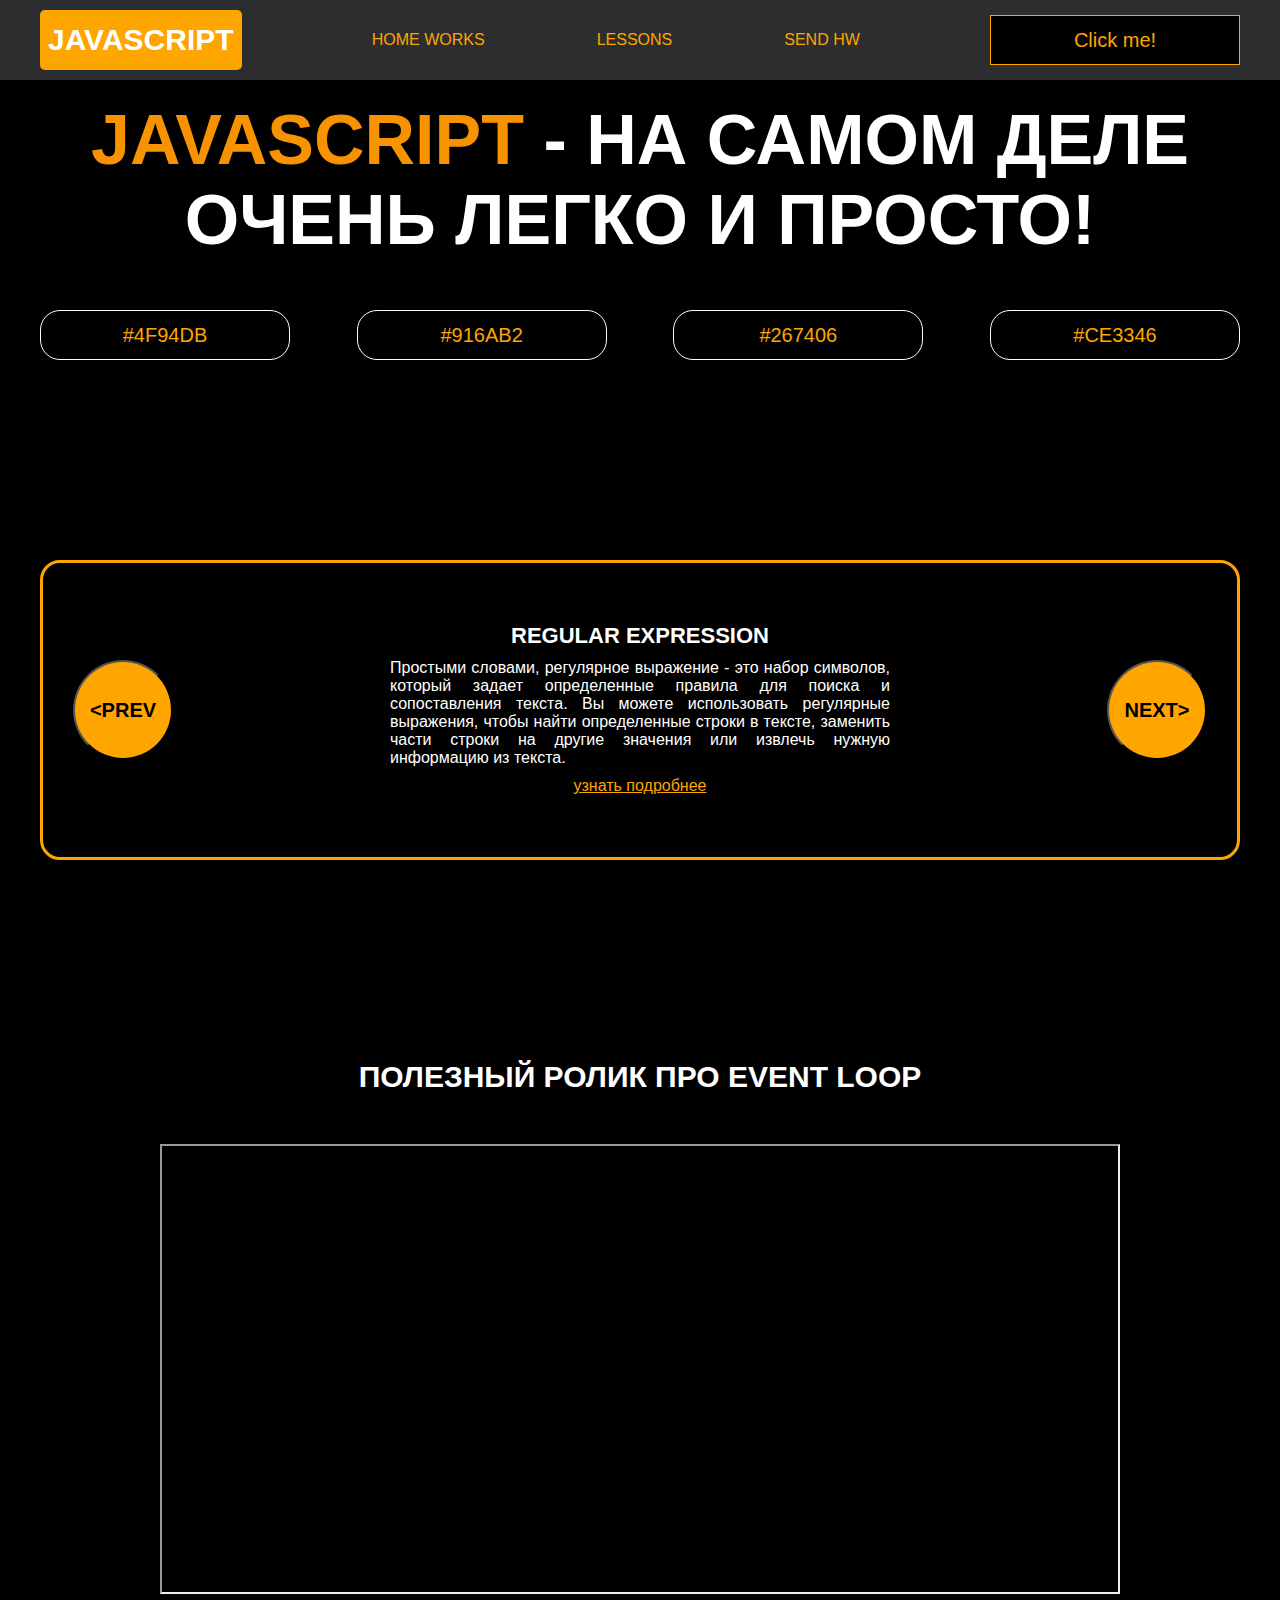
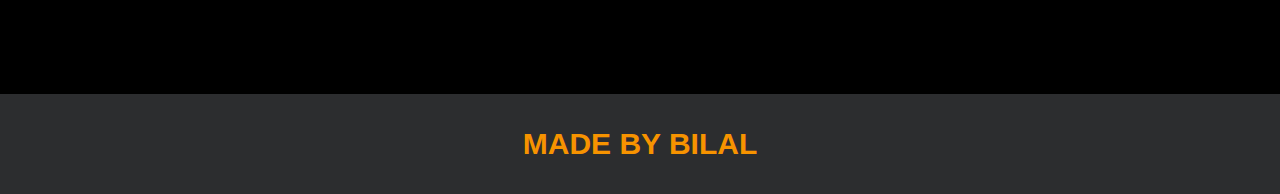
<file: index.html>
<!DOCTYPE html>
<html lang="en">
<head>
    <meta charset="UTF-8">
    <title>Java Script</title>
    <link rel="stylesheet" href="css/style.css">
    <link rel="stylesheet" href="css/core.css">
</head>
<body>

<div class="wrapper">
    <div class="header">
        <div class="container">
            <div class="inner_header">
                <a href="index.html">
                    <div class="logotype">
                        <h2>JavaScript</h2>
                    </div>
                </a>
                <ul class="menu">
                    <li class="menu_link">
                        <a href="pages/home_works.html">Home Works</a>
                    </li>
                    <li class="menu_link">
                        <a href="pages/lessons.html">Lessons</a>
                    </li>
                    <li class="menu_link">
                        <a href="https://t.me/NurDinBuy16" target="_blank">Send hw</a>
                    </li>
                </ul>
                <button class="btn" id="btn-get">Click me!</button>
            </div>
        </div>
    </div>
    <div class="main_block">
        <div class="container">
            <div class="inner_main">
                <h1><strong id="js-color">JavaScript</strong> - на самом деле очень легко и просто!</h1>
                <div class="colors-buttons">
                    <button class="btn btn-color"></button>
                    <button class="btn btn-color"></button>
                    <button class="btn btn-color"></button>
                    <button class="btn btn-color"></button>
                </div>
            </div>
        </div>
    </div>
    <div class="slider_block">
        <div class="container">
            <div class="inner_slider">
                <div class="slider">
                    <button class="btn-slide" id="prev">&lt;prev</button>
                    <div class="slide active_slide">
                        <div class="slide_card">
                            <h3>regular expression</h3>
                            <p>Простыми словами, регулярное выражение - это набор символов, который задает определенные правила для поиска и сопоставления текста. Вы можете использовать регулярные выражения, чтобы найти определенные строки в тексте, заменить части строки на другие значения или извлечь нужную информацию из текста.</p>
                            <a href="https://developer.mozilla.org/ru/docs/Web/JavaScript/Guide/Regular_expressions" target="_blank">узнать подробнее</a>
                        </div>
                    </div>
                    <div class="slide">
                        <div class="slide_card">
                            <h3>recursion</h3>
                            <p>Простыми словами, рекурсия - это, когда функция делает повторяющиеся вызовы самой себя для решения задачи, пока не достигнет определенного условия выхода из рекурсии.</p>
                            <a href="https://learn.javascript.ru/recursion" target="_blank">узнать подробнее</a>
                        </div>
                    </div>
                    <div class="slide">
                        <div class="slide_card">
                            <h3>json</h3>
                            <p>Простыми словами, JSON - это способ представления данных в виде текста, чтобы они могли быть легко поняты и использованы различными программами. Он использует простые правила для описания объектов и массивов, а также для представления простых типов данных, таких как строки, числа, логические значения и т.д.</p>
                            <a href="https://developer.mozilla.org/ru/docs/Learn/JavaScript/Objects/JSON" target="_blank">узнать подробнее</a>
                        </div>
                    </div>
                    <div class="slide">
                        <div class="slide_card">
                            <h3>event loop</h3>
                            <p>Простыми словами, event loop похож на дежурного, который непрерывно проверяет, произошло ли какое-либо событие, и реагирует на него, когда оно происходит. Он имеет список задач, которые нужно выполнить, и он перебирает этот список событий одно за другим, обрабатывая каждое событие, когда оно наступает.</p>
                            <a href="https://highload.today/kak-ustroen-event-loop-v-javascript-parallelnaya-model-i-tsikl-sobytij/" target="_blank">узнать подробнее</a>
                        </div>
                    </div>
                    <button class="btn-slide" id="next">next&gt;</button>
                </div>
            </div>
        </div>
    </div>
    <div class="block_video">
        <div class="container">
            <h3>Полезный ролик про Event Loop</h3>
            <div class="inner_block_video">
                <iframe width="80%" height="450" src="https://www.youtube.com/embed/zDlg64fsQow" title="YouTube video player" frameborder="2" allow="autoplay; clipboard-write; encrypted-media; gyroscope; picture-in-picture; web-share" allowfullscreen></iframe>
            </div>
        </div>
    </div>
    <div class="footer">
        <div class="container">
            <a href="https://www.youtube.com/watch?v=dQw4w9WgXcQ&pp=ygUIcmlja3JvbGw%3D" target="_blank">
                <div class="inner_footer">
                    <h2>Made by Bilal</h2>
                </div>
            </a>
        </div>
    </div>
</div>

<div class="modal">
    <div class="modal_dialog">
        <div class="modal_content">
            <form action="#">
                <div class="modal_close">&times;</div>
                <div class="modal_title">Мы свяжемся с вами как можно быстрее!</div>
                <input required placeholder="Ваше имя" name="name" type="text" class="modal_input">
                <input required placeholder="Ваш номер телефона" name="phone" type="phone" class="modal_input">
                <button class="btn btn_dark btn_min">Перезвонить мне</button>
            </form>
        </div>
    </div>
</div>

</body>
<script src="js/main.js"></script>
<script src="js/modal.js"></script>
</html>
</file>
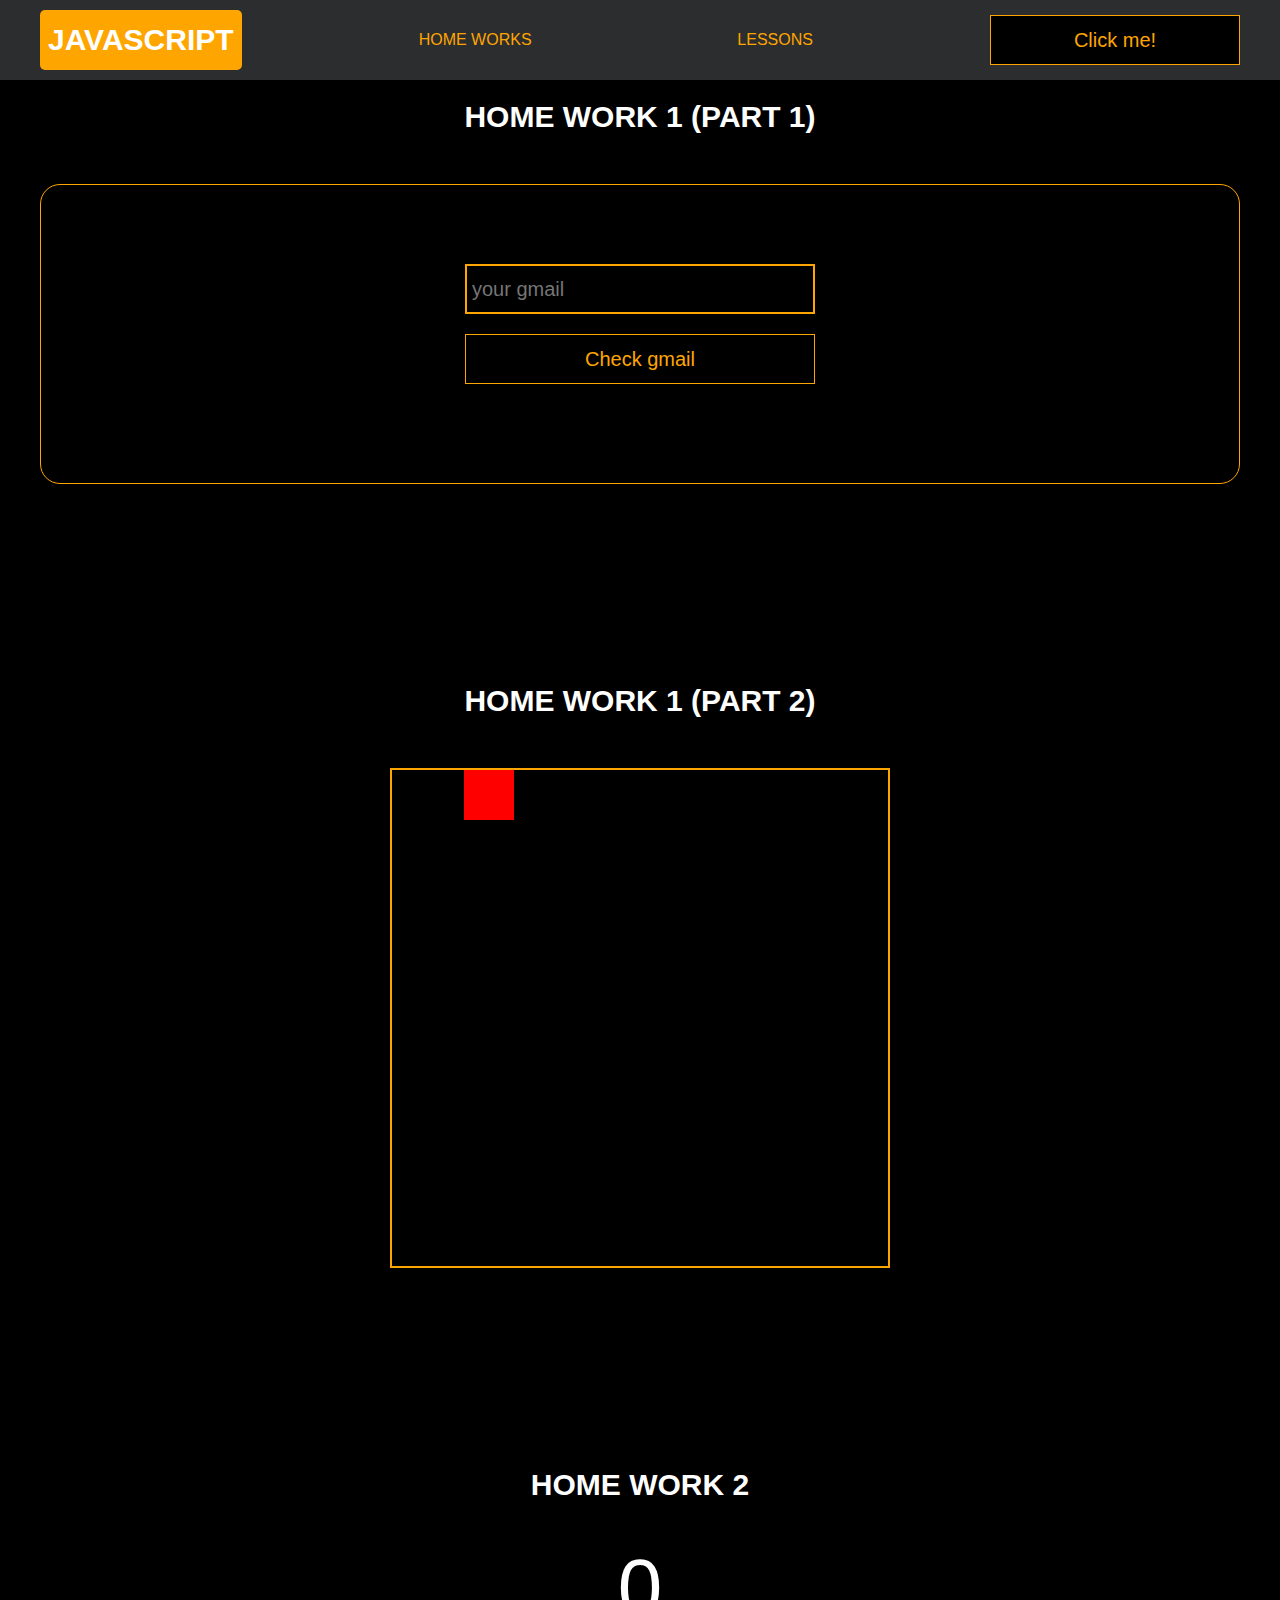
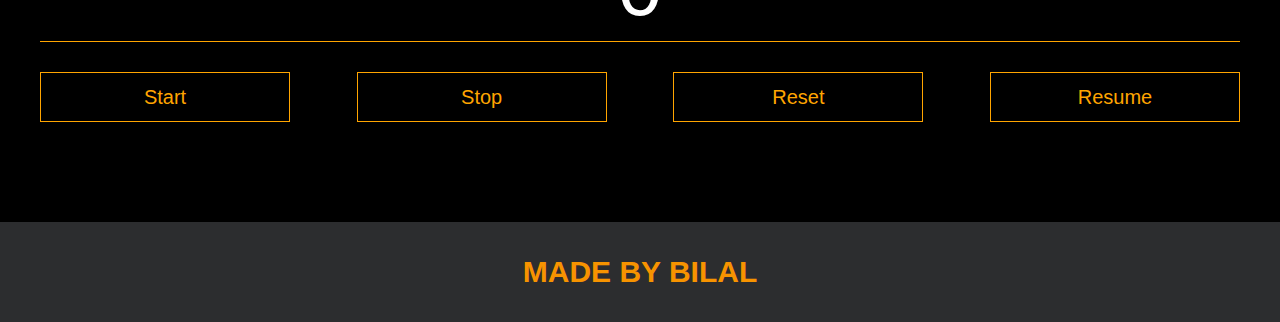
<file: pages/home_works.html>
<!DOCTYPE html>
<html lang="en">
<head>
    <meta charset="UTF-8">
    <title>Home Works</title>
    <link rel="stylesheet" href="../css/style.css">
    <link rel="stylesheet" href="../css/core.css">
    <link rel="stylesheet" href="../css/home_works.css">
</head>
<body>

<div class="wrapper">
    <div class="header">
        <div class="container">
            <div class="inner_header">
                <a href="../index.html">
                    <div class="logotype">
                        <h2>Java<span>Script</span></h2>
                    </div>
                </a>
                <ul class="menu">
                    <li class="menu_link">
                        <a href="../pages/home_works.html">Home Works</a>
                    </li>
                    <li class="menu_link">
                        <a href="../pages/lessons.html">Lessons</a>
                    </li>
                </ul>
                <button class="btn" id="btn-get">Click me!</button>
            </div>
        </div>
    </div>
    <div class="gmail_block">
        <div class="container">
            <h3>Home work 1 (part 1)</h3>
            <div class="inner_gmail_block">
                <div class="form_gmail">
                    <label for="gmail_input"></label>
                    <input type="text" id="gmail_input" placeholder="your gmail">
                    <button class="btn" id="gmail_button">Check gmail</button>
                    <span class="checker" id="gmail_result"></span>
                </div>
            </div>
        </div>
    </div>
    <div class="move_block">
        <div class="container">
            <h3>Home work 1 (part 2)</h3>
            <div class="inner_move_block">
                <div class="parent_block">
                    <div class="child_block"></div>
                </div>
            </div>
        </div>
    </div>
    <div class="stopwatch">
        <div class="container">
            <h3>Home work 2 </h3>
            <div class="time">
                <div class="time_block">
                    <div class="interval" id="seconds">0</div>
                </div>
            </div>
            <div class="time_buttons">
                <button class="btn" id="start">Start</button>
                <button class="btn" id="stop">Stop</button>
                <button class="btn" id="reset">Reset</button>
                <button class="btn" id="resume">Resume</button>
            </div>
        </div>
    </div>
    <div class="footer">
        <div class="container">
            <a href="https://www.youtube.com/watch?v=dQw4w9WgXcQ&pp=ygUIcmlja3JvbGw%3D" target="_blank">
                <div class="inner_footer">
                    <h2>Made by Bilal</h2>
                </div>
            </a>
        </div>
    </div>
</div>

<div class="modal">
    <div class="modal_dialog">
        <div class="modal_content">
            <form action="#">
                <div class="modal_close">&times;</div>
                <div class="modal_title">Мы свяжемся с вами как можно быстрее!</div>
                <input required placeholder="Ваше имя" name="name" type="text" class="modal_input">
                <input required placeholder="Ваш номер телефона" name="phone" type="phone" class="modal_input">
                <button class="btn btn_dark btn_min">Перезвонить мне</button>
            </form>
        </div>
    </div>
</div>

</body>
<script src="../js/home_works.js"></script>
<script src="../js/modal.js"></script>
</html>
</file>
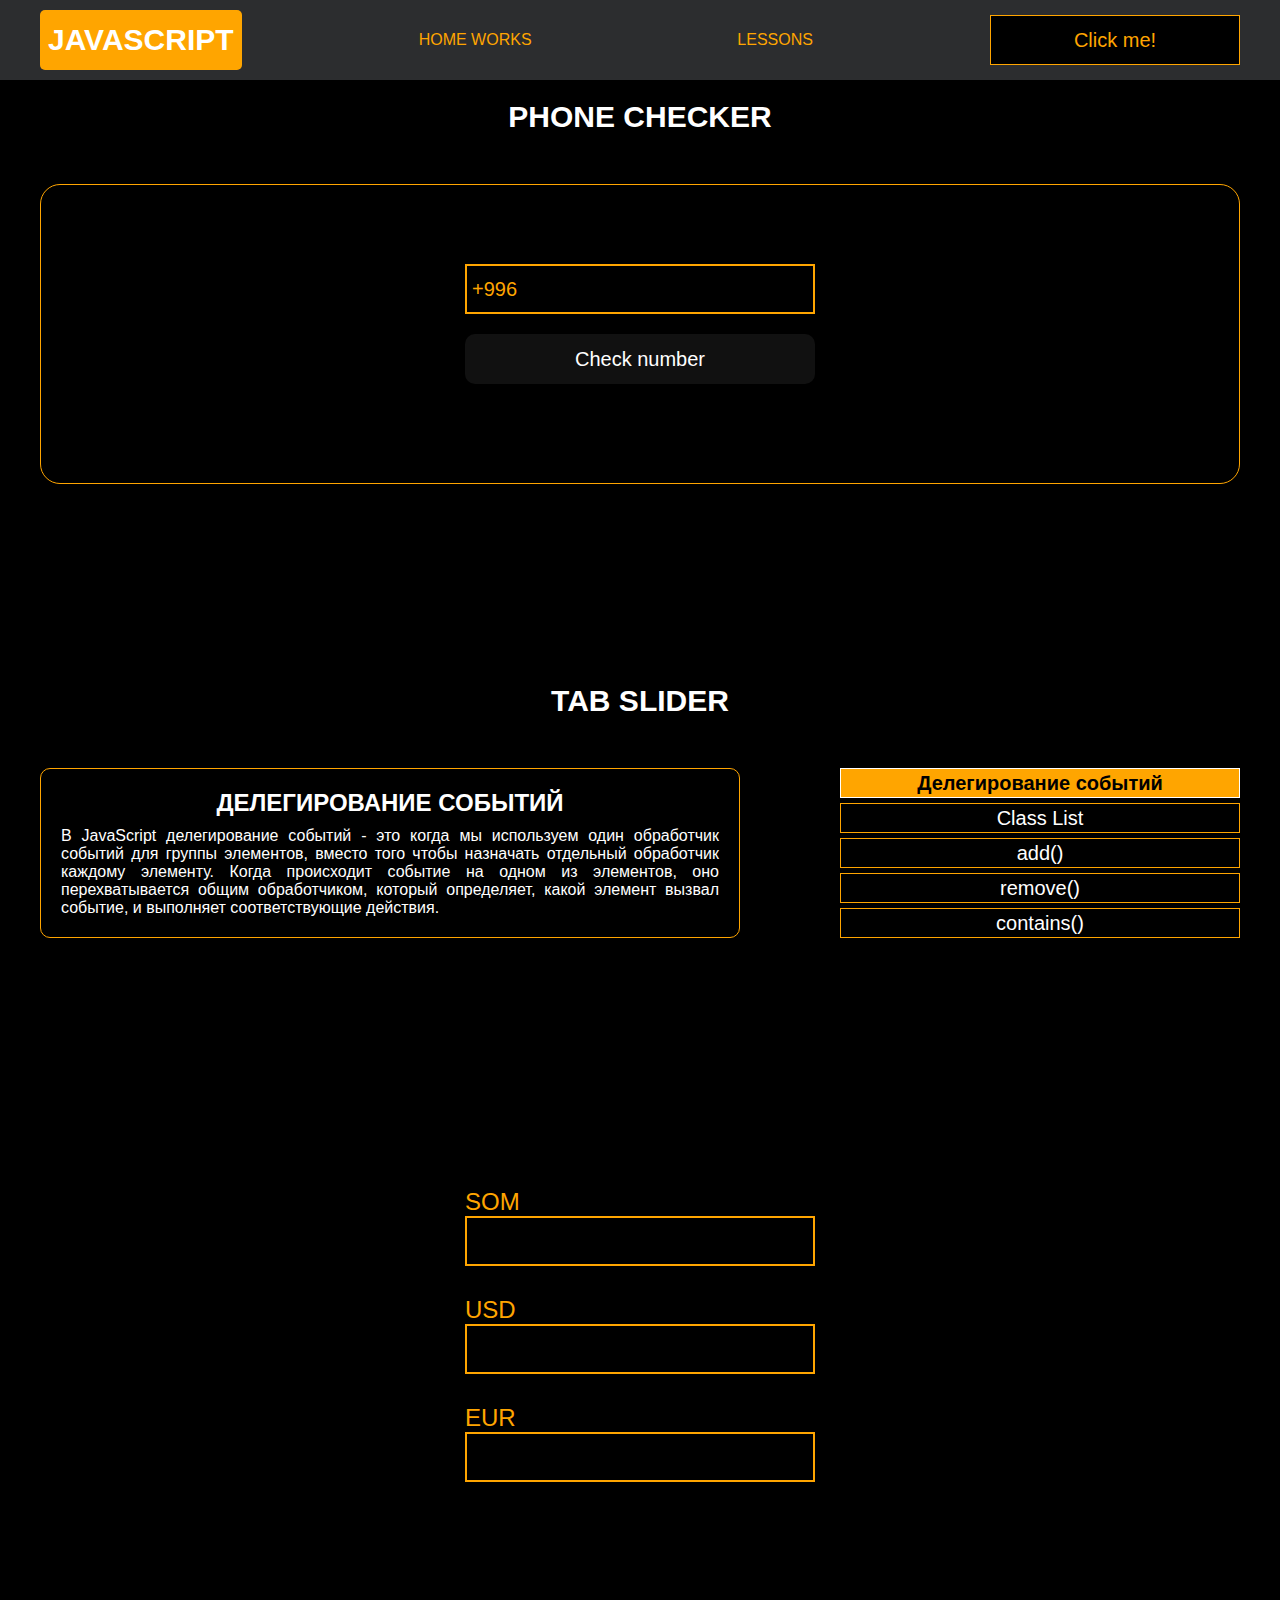
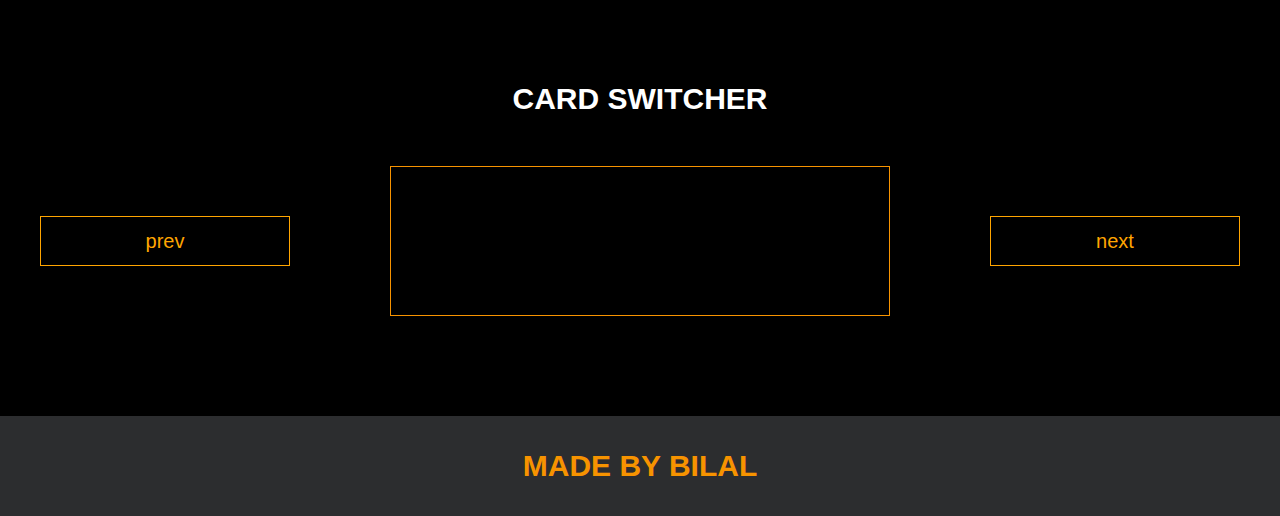
<file: pages/lessons.html>
<!DOCTYPE html>
<html lang="en">

<head>
    <meta charset="UTF-8">
    <title>Lessons</title>
    <link rel="stylesheet" href="../css/style.css">
    <link rel="stylesheet" href="../css/core.css">
    <link rel="stylesheet" href="../css/lessons.css">
</head>

<body>

<div class="wrapper">
    <div class="header">
        <div class="container">
            <div class="inner_header">
                <a href="../index.html">
                    <div class="logotype">
                        <h2>Java<span>Script</span></h2>
                    </div>
                </a>
                <ul class="menu">
                    <li class="menu_link">
                        <a href="../pages/home_works.html">Home Works</a>
                    </li>
                    <li class="menu_link">
                        <a href="../pages/lessons.html">Lessons</a>
                    </li>
                </ul>
                <button class="btn" id="btn-get">Click me!</button>
            </div>
        </div>
    </div>
    <div class="phone_block">
        <div class="container">
            <h3>Phone checker</h3>
            <div class="inner_phone_block">
                <div class="form_phone">
                    <label for="phone_input"></label>
                    <input type="text" id="phone_input" placeholder="+996 XXX XX-XX-XX">
                    <button class="btn1" id="phone_button">Check number</button>
                    <span class="checker" id="phone_result"></span>
                </div>
            </div>
        </div>
    </div>
    <div class="tab_slider">
        <div class="container">
            <h3>tab slider</h3>
            <div class="inner_tab_slider">
                <div class="tab_contents_block">
                    <div class="tab_content_block">
                        <h4>Делегирование событий</h4>
                        <p>В JavaScript делегирование событий - это когда мы используем один обработчик событий для
                            группы элементов, вместо того чтобы назначать отдельный обработчик каждому элементу.
                            Когда происходит событие на одном из элементов, оно перехватывается общим обработчиком,
                            который определяет, какой элемент вызвал событие, и выполняет соответствующие действия.
                        </p>
                    </div>
                    <div class="tab_content_block">
                        <h4>classList</h4>
                        <p>classList в JavaScript - это свойство, которое позволяет нам работать с классами элемента
                            HTML. С помощью classList мы можем добавлять, удалять или проверять наличие классов у
                            элемента. Допустим, у нас есть элемент на веб-странице, и мы хотим изменить его классы с
                            помощью JavaScript. Вместо того, чтобы обращаться напрямую к атрибуту class, мы можем
                            использовать свойство classList этого элемента. </p>
                    </div>
                    <div class="tab_content_block">
                        <h4>add()</h4>
                        <p>Метод add позволяет добавить новый класс к списку классов элемента. Например,
                            element.classList.add('new-class') добавит класс с именем "new-class" к элементу.</p>
                    </div>
                    <div class="tab_content_block">
                        <h4>remove()</h4>
                        <p>Метод remove позволяет удалить класс из списка классов элемента. Например,
                            element.classList.remove('old-class') удалит класс с именем "old-class" из элемента.</p>
                    </div>
                    <div class="tab_content_block">
                        <h4>contains()</h4>
                        <p>Метод contains позволяет проверить, содержит ли элемент определенный класс. Он возвращает
                            true, если класс присутствует, и false, если его нет. Например,
                            element.classList.contains('highlight') вернет true, если у элемента есть класс
                            "highlight".</p>
                    </div>
                    <div class="tab_content_items">
                        <div class="tab_content_item tab_content_item_active">Делегирование событий</div>
                        <div class="tab_content_item">Class List</div>
                        <div class="tab_content_item">add()</div>
                        <div class="tab_content_item">remove()</div>
                        <div class="tab_content_item">contains()</div>
                    </div>
                </div>
            </div>
        </div>
    </div>

    <div class="converter">
        <div class="container">
            <div class="inner_converter">
                <div class="som">
                    <label for="som"> SOM </label>
                    <input type="number" id="som">
                </div>
                <div class="usd">
                    <label for="usd"> USD </label>
                    <input type="number" id="usd">
                </div>
                <div class="eur">
                    <label for="eur"> EUR </label>
                    <input type="number" id="eur">
                </div>
            </div>
        </div>
    </div>


    <div class="card_switcher">
        <div class="container">
            <h3>Card Switcher</h3>
            <div class="inner_card_switcher">
                <button class="btn" id="btn-prev">prev</button>
                <div class="card"></div>
                <button class="btn" id="btn-next">next</button>
            </div>
        </div>
    </div>
    <div class="footer">
        <div class="container">
            <a href="https://www.youtube.com/watch?v=dQw4w9WgXcQ&pp=ygUIcmlja3JvbGw%3D" target="_blank">
                <div class="inner_footer">
                    <h2>Made by Bilal</h2>
                </div>
            </a>
        </div>
    </div>
</div>

<div class="modal">
    <div class="modal_dialog">
        <div class="modal_content">
            <form action="#">
                <div class="modal_close">&times;</div>
                <div class="modal_title">Мы свяжемся с вами как можно быстрее!</div>
                <input required placeholder="Ваше имя" name="name" type="text" class="modal_input">
                <input required placeholder="Ваш номер телефона" name="phone" type="phone" class="modal_input">
                <button class="btn btn_dark btn_min">Перезвонить мне</button>
            </form>
        </div>
    </div>
</div>


</body>
<script src="../js/lesson.js"></script>
<script src="../js/modal.js"></script>

</html>
</file>
<file: css/style.css>
/* HEADER */

.header {
    height: 80px;
    background: #2c2d2f;
    display: flex;
    align-items: center;
    width: 100%;
    position: fixed;
    top: 0;
    z-index: 2;
}

.inner_header {
    height: 100%;
    display: flex;
    align-items: center;
    justify-content: space-between;
}

/* LOGOTYPE */

.logotype {
    display: flex;
    align-items: center;
    justify-content: center;
    font-size: 22px;
    height: 60px;
    width: fit-content;
    background: orange;
    padding: 8px;
    color: white;
    border-radius: 5px;
    cursor: pointer;
}

/* HEADER MENU */

.menu {
    display: flex;
    justify-content: space-around;
    width: 600px;
}

.menu_link a {
    color: orange;
    text-transform: uppercase;
}

.menu_link a:hover {
    text-decoration: underline;
}

/* MAIN BLOCK */

.main_block {
    padding: 100px 0;
    background: black;
}

/* BUTTONS COLOR PICKER */

.colors-buttons {
    display: flex;
    justify-content: space-between;
    margin-top: 50px;
}

.btn-color {
    border-radius: 20px;
    border-color: white !important;
}

/* FOOTER */

.footer {
    background: #2c2d2f;
    width: 100%;
}

.inner_footer {
    display: flex;
    align-items: center;
    justify-content: center;
    height: 100px;
}

.footer h2 {
    text-transform: uppercase;
    color: #F79300;
    font-weight: 600;
}


/* SLIDER BLOCK */

.slider_block {
    padding: 100px 0;
    background: black;
}

.slider {
    position: relative;
    width: 100%;
    height: 300px;
    overflow: hidden;
    border: 3px solid orange;
    border-radius: 20px;
    display: flex;
    align-items: center;
    justify-content: space-between;
    padding: 0 30px;
}

.slide {
    position: absolute;
    top: 60px;
    left: 0;
    width: 100%;
    height: 100%;
    display: none;
    transition: opacity 0.5s ease-in-out;
}

.slide_card {
    color: white;
    margin: 0 auto;
    width: 500px;
    text-align: center;
}

.slide_card h3 {
    color: white;
    text-transform: uppercase;
    font-size: 22px;
}

.slide_card p {
    font-size: 16px;
    text-align: justify;
    margin: 10px 0;
}

.slide_card a {
    color: orange;
    text-decoration: underline;
}

.slide.active_slide {
    display: block;
}

/* VIDEO BLOCK */

.block_video {
    background: black;
    padding: 100px 0;
}

.inner_block_video {
    display: flex;
    justify-content: center;
    margin-top: 50px;
}

/* MODAL */

.modal {
    position: fixed;
    height: 100%;
    width: 100%;
    top: 0;
    left: 0;
    z-index: 2;
    background: rgba(0, 0, 0, 0.8);
    display: none;
}

.modal_dialog {
    max-width: 500px;
    margin: 150px auto;
}

.modal_content {
    position: relative;
    width: 100%;
    padding: 40px;
    background-color: black;
    border: 2px solid orange;
    border-radius: 4px;
    max-height: 80vh;
    overflow-y: auto;
}

.modal_content form {
    display: flex;
    flex-direction: column;
    align-items: center;
}

.modal_close {
    position: absolute;
    top: 8px;
    right: 14px;
    font-size: 30px;
    color: red;
    opacity: 0.5;
    font-weight: 700;
    border: none;
    background-color: transparent;
    cursor: pointer;
}

.modal_title {
    text-align: center;
    font-size: 22px;
    text-transform: uppercase;
    color: white;
}

.modal_input, .btn_min {
    width: 100% !important;
    margin-top: 10px;
}
</file>
<file: css/core.css>
* {
    margin: 0;
    padding: 0;
    box-sizing: border-box;
}

.container {
    width: 1200px;
    margin: 0 auto;
}

html {
    scroll-behavior: smooth;
}

body {
    font-family: "Britannic Bold", sans-serif;
    background: #c2d0d0;
}

.btn {
    width: 250px;
    height: 50px;
    font-size: 20px;
    cursor: pointer;
    border: 1px solid orange;
    background: black;
    color: orange;
}

.btn:hover {
    background: #3b3b41;
    transition: 0.9s;
}

.btn:active {
    background: #56585D;
    border: 2px solid orange;
}

a {
    text-decoration: none;
}

li {
    list-style: none;
}

h1 {
    text-align: center;
    font-size: 70px;
    color: white;
    margin: 0 auto;
    text-transform: uppercase;
    font-weight: 600;
}

h2 {
    text-align: center;
    font-size: 30px;
    color: white;
    margin: 0 auto;
    text-transform: uppercase;
    font-weight: 600;
}

h3 {
    text-align: center;
    font-size: 30px;
    color: white;
    margin: 0 auto;
    text-transform: uppercase;
    font-weight: 600;
}

h4 {
    font-size: 24px;
    color: white;
    text-transform: uppercase;
    font-weight: 600;
}

strong {
    color: #F79300;
}

label {
    font-size: 24px;
    color: orange;
}

input {
    width: 350px;
    height: 50px;
    font-size: 20px;
    padding-left: 5px;
    color: orange;
    background: black;
    border: 2px solid orange;
}

.checker {
    color: white;
    font-size: 30px;
}

.btn-slide {
    display: block;
    width: 100px;
    height: 100px;
    background: orange;
    color: black;
    font-size: 20px;
    text-transform: uppercase;
    border-radius: 50%;
    font-weight: 800;
    z-index: 1;
}

.btn-slide:hover {
    background: #b68733 !important;
    cursor: pointer;
    color: white;
}
</file>
<file: css/home_works.css>
/* GMAIL BLOCK */

.gmail_block {
    background: black;
    padding: 100px 0;
}

.inner_gmail_block {
    margin-top: 50px;
    display: flex;
    justify-content: space-evenly;
    border: 1px solid orange;
    height: 300px;
    border-radius: 20px;
    align-items: center;
}

.form_gmail {
    display: flex;
    flex-direction: column;
    align-items: center;
}

.form_gmail button {
    width: 100%;
    margin: 20px 0;
}

/* MOVE BLOCK */

.move_block {
    background: black;
    padding: 100px 0;
}

.parent_block {
    height: 500px;
    width: 500px;
    border: 2px solid orange;
    position: relative;
    margin: 0 auto;
}

.child_block {
    position: absolute;
    width: 50px;
    height: 50px;
    background: red;
}

.inner_move_block {
    margin-top: 50px;
}

/* STOP WATCH */

.time {
    color: white;
    display: flex;
    justify-content: center;
    font-size: 80px;
    height: 100px;
    width: 100%;
    border-bottom: 1px solid orange;
    margin-top: 40px;
}

.time_block {
    display: flex;
    width: 500px;
    justify-content: space-between;
}

.stopwatch {
    padding: 100px 0;
    background: black;
}

.time_buttons {
    margin-top: 30px;
    width: 100%;
    display: flex;
    justify-content: space-between;
}

.interval {
    margin: 0 auto;
}
</file>
<file: css/lessons.css>
/* PHONE CHECKER */

.phone_block {
    background: black;
    padding: 100px 0;
}

.inner_phone_block {
    margin-top: 50px;
    display: flex;
    justify-content: space-evenly;
    border: 1px solid orange;
    height: 300px;
    border-radius: 20px;
    align-items: center;
}

.form_phone {
    display: flex;
    flex-direction: column;
    align-items: center;
}

.form_phone button {
    width: 100%;
    margin: 20px 0;
}

.btn1 {
    width: 220px;
    height: 50px;
    border: none;
    outline: none;
    color: #fff;
    background: #111;
    cursor: pointer;
    position: relative;
    z-index: 0;
    border-radius: 10px;
    font-size: 20px;
}

.btn1:before {
    content: '';
    background: linear-gradient(45deg, #ff0000, orange, darkorange, orangered);
    position: absolute;
    top: -2px;
    left:-2px;
    background-size: 400%;
    z-index: -1;
    filter: blur(5px);
    width: calc(100% + 4px);
    height: calc(100% + 4px);
    animation: glowing 20s linear infinite;
    opacity: 0;
    transition: opacity .3s ease-in-out;
    border-radius: 10px;
}

.btn1:active {
    color: #000
}

.btn1:active:after {
    background: transparent;
}

.btn1:hover:before {
    opacity: 1;
}

.glow-on-hover:after {
    z-index: -1;
    content: '';
    position: absolute;
    width: 100%;
    height: 100%;
    background: #111;
    left: 0;
    top: 0;
    border-radius: 10px;
}

@keyframes glowing {
    0% { background-position: 0 0; }
    50% { background-position: 400% 0; }
    100% { background-position: 0 0; }
}

/* TAB SLIDER */

.tab_slider {
    background: black;
    padding: 100px 0;
}

.tab_content_block {
    width: 700px;
    border: 1px solid orange;
    padding: 20px;
    border-radius: 10px;
    text-align: center;
    display: flex;
    align-items: center;
    flex-direction: column;
    justify-content: center;
    height: 170px;
}

.tab_content_block p {
    color: white;
    margin-top: 10px;
    text-align: justify;
}

.tab_content_items {
    width: 400px;
    display: flex;
    flex-direction: column;
    row-gap: 5px;
}

.tab_content_item {
    padding: 10px;
    height: 30px;
    color: white;
    border: 1px solid orange;
    text-align: center;
    font-size: 20px;
    cursor: pointer;
    display: grid;
    place-content: center;
}

.tab_content_item_active {
    background: orange;
    color: black;
    font-weight: 600;
    border: 1px solid white;
}

.tab_contents_block {
    display: flex;
    justify-content: space-between;
    align-items: center;
    margin-top: 50px;
}

/*------CARD SWITCHER------*/

.card_switcher {
    background-color: black;
    padding: 100px 0;
}

.card {
    width: 500px;
    height: 150px;
    border: 1px solid #F79300;
    text-align: center;
    display: flex;
    flex-direction: column;
    justify-content: space-around;
    align-items: center;
    padding: 10px;
}

.card p {
    color: #F79300;
    font-size: 20px;
}

.card span {
    color: white;
    font-size: 30px;
}

.inner_card_switcher {
    margin-top: 50px;
    display: flex;
    align-items: center;
    justify-content: space-between;
}

/*converter*/

.converter {
    padding: 100px 0;
    background-color: black;
}

.inner_converter {
    margin-top: 50px;
    display: flex;
    align-items: center;
    justify-content: center;
    flex-direction: column;
    row-gap: 30px;
}

.inner_converter > div {
    display: flex;
    flex-direction: column;
}
</file>
